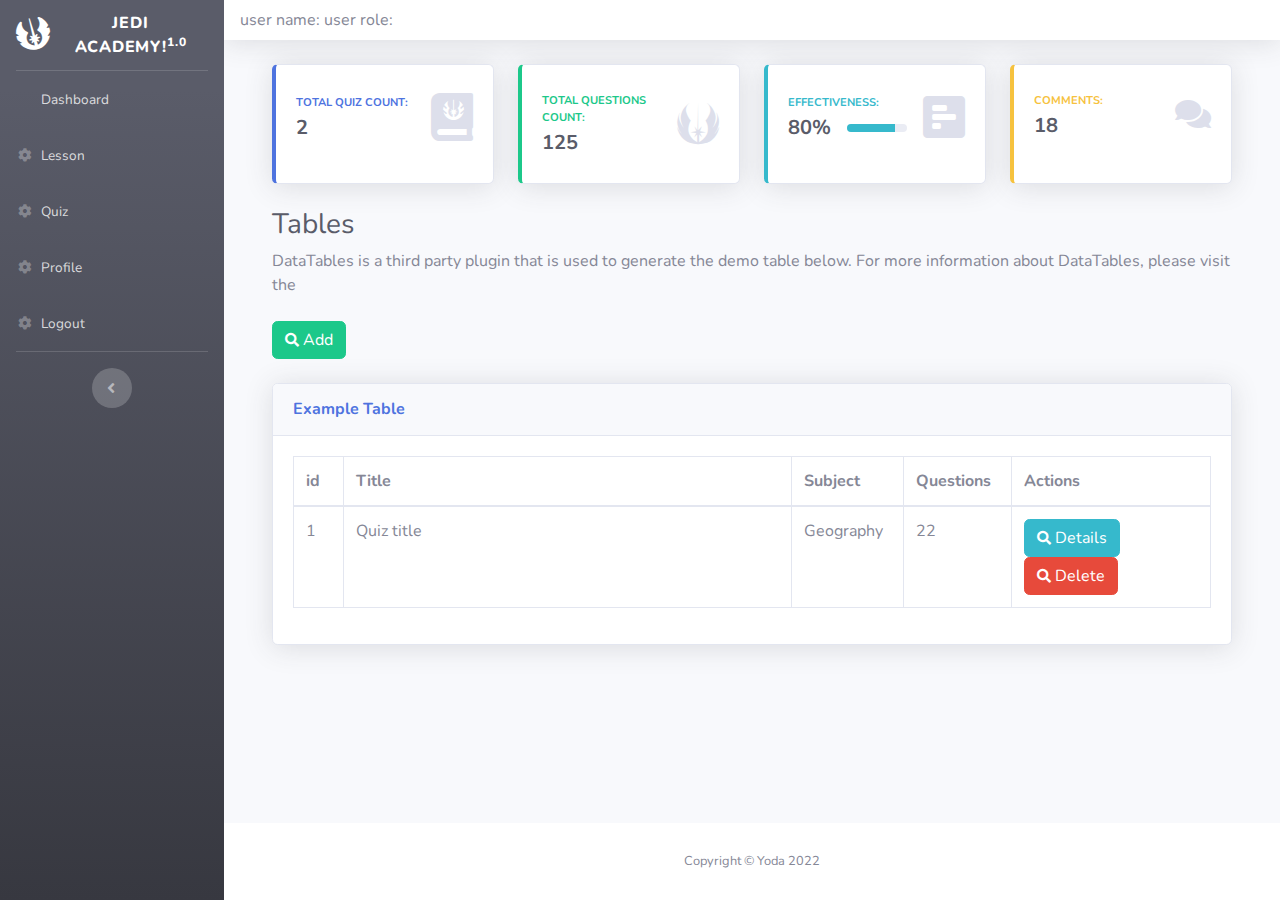
<file: src/main/webapp/bootstrap/index.html>
<!DOCTYPE html>
<html lang="en">

<head>

    <meta charset="utf-8">
    <meta http-equiv="X-UA-Compatible" content="IE=edge">
    <meta name="viewport" content="width=device-width, initial-scale=1, shrink-to-fit=no">
    <meta name="description" content="">
    <meta name="author" content="">

    <title>Jedi Academy!</title>

    <!-- Custom fonts for this template-->
    <link href="vendor/fontawesome-free/css/all.min.css" rel="stylesheet" type="text/css">
    <link
        href="https://fonts.googleapis.com/css?family=Nunito:200,200i,300,300i,400,400i,600,600i,700,700i,800,800i,900,900i"
        rel="stylesheet">

    <!-- Custom styles for this template-->
    <link href="css/sb-admin-2.min.css" rel="stylesheet">

</head>

<body id="page-top">

    <!-- Page Wrapper -->
    <div id="wrapper">

        <!-- Sidebar -->
        <ul class="navbar-nav bg-gradient-dark sidebar sidebar-dark accordion" id="accordionSidebar">

            <!-- Sidebar - Brand -->
            <a class="sidebar-brand d-flex align-items-center justify-content-center" href="index.html">
                <div class="sidebar-brand-icon rotate-n-15">
                    <i class="fas fa-jedi"></i>
                </div>
                <div class="sidebar-brand-text mx-3">Jedi Academy!<sup>1.0</sup></div>
            </a>

            <!-- Divider -->
            <hr class="sidebar-divider my-0">

            <!-- Nav Item - Dashboard -->
            <li class="nav-item">
                <a class="nav-link" href="index.html">
                    <i class="fas fa-fw dashboard"></i>
                    <span>Dashboard</span></a>
            </li>

            <!-- Nav Item - Pages Collapse Menu -->
            <li class="nav-item">
                <a class="nav-link" href="#">
                    <i class="fas fa-fw fa-cog"></i>
                    <span>Lesson</span>
                </a>
            </li>
            <!-- Nav Item - Pages Collapse Menu -->
            <li class="nav-item">
                <a class="nav-link" href="#">
                    <i class="fas fa-fw fa-cog"></i>
                    <span>Quiz</span>
                </a>
            </li>

            <!-- Nav Item - Charts -->
            <li class="nav-item">
                <a class="nav-link" href="#">
                    <i class="fas fa-fw fa-cog"></i>
                    <span>Profile</span>
                </a>
            </li>

            <!-- Nav Item - Tables -->
            <li class="nav-item">
                <a class="nav-link" href="#">
                    <i class="fas fa-fw fa-cog"></i>
                    <span>Logout</span>
                </a>
            </li>

            <!-- Divider -->
            <hr class="sidebar-divider d-none d-md-block">

            <!-- Sidebar Toggler (Sidebar) -->
            <div class="text-center d-none d-md-inline">
                <button class="rounded-circle border-0" id="sidebarToggle"></button>
            </div>
        </ul>
        <!-- End of Sidebar -->

        <!-- Content Wrapper -->
        <div id="content-wrapper" class="d-flex flex-column">

            <!-- Main Content -->
            <div id="content">

                <!-- Topbar -->
                <nav class="navbar bg-white mb-4 static-top shadow">
                    <sec:authorize access="isAuthenticated()">
                        user name: <sec:authentication property="principal.username"/>
                        user role: <sec:authentication property="authorities"/>
                    </sec:authorize>
                </nav>
                <!-- End of Topbar -->

                <!-- Begin Page Content -->
                <div class="container-fluid">

                    <!-- Content Row -->
                    <div class="container-fluid">
                    <div class="row">

                        <!--  Card Example -->
                        <div class="col-xl-3 col-md-6 mb-4">
                            <div class="card border-left-primary shadow h-100 py-2">
                                <div class="card-body">
                                    <div class="row no-gutters align-items-center">
                                        <div class="col mr-2">
                                            <div class="text-xs font-weight-bold text-primary text-uppercase mb-1">
                                                Total quiz count:</div>
                                            <div class="h5 mb-0 font-weight-bold text-gray-800">2</div>
                                        </div>
                                        <div class="col-auto">
                                            <i class="fas fa-journal-whills fa-3x text-gray-300"></i>
                                        </div>
                                    </div>
                                </div>
                            </div>
                        </div>

                        <!-- Card Example -->
                        <div class="col-xl-3 col-md-6 mb-4">
                            <div class="card border-left-success shadow h-100 py-2">
                                <div class="card-body">
                                    <div class="row no-gutters align-items-center">
                                        <div class="col mr-2">
                                            <div class="text-xs font-weight-bold text-success text-uppercase mb-1">
                                                Total questions count:</div>
                                            <div class="h5 mb-0 font-weight-bold text-gray-800">125</div>
                                        </div>
                                        <div class="col-auto">
                                            <i class="fab fa-jedi-order fa-3x text-gray-300"></i>
                                        </div>
                                    </div>
                                </div>
                            </div>
                        </div>

                        <!-- Card Example -->
                        <div class="col-xl-3 col-md-6 mb-4">
                            <div class="card border-left-info shadow h-100 py-2">
                                <div class="card-body">
                                    <div class="row no-gutters align-items-center">
                                        <div class="col mr-2">
                                            <div class="text-xs font-weight-bold text-info text-uppercase mb-1">Effectiveness:
                                            </div>
                                            <div class="row no-gutters align-items-center">
                                                <div class="col-auto">
                                                    <div class="h5 mb-0 mr-3 font-weight-bold text-gray-800">80%</div>
                                                </div>
                                                <div class="col">
                                                    <div class="progress progress-sm mr-2">
                                                        <div class="progress-bar bg-info" role="progressbar"
                                                            style="width: 80%" aria-valuenow="80" aria-valuemin="0"
                                                            aria-valuemax="100"></div>
                                                    </div>
                                                </div>
                                            </div>
                                        </div>
                                        <div class="col-auto">
                                            <i class="fas fa-poll-h fa-3x text-gray-300"></i>
                                        </div>
                                    </div>
                                </div>
                            </div>
                        </div>

                        <!-- Card Example -->
                        <div class="col-xl-3 col-md-6 mb-4">
                            <div class="card border-left-warning shadow h-100 py-2">
                                <div class="card-body">
                                    <div class="row no-gutters align-items-center">
                                        <div class="col mr-2">
                                            <div class="text-xs font-weight-bold text-warning text-uppercase mb-1">
                                                Comments:</div>
                                            <div class="h5 mb-0 font-weight-bold text-gray-800">18</div>
                                        </div>
                                        <div class="col-auto">
                                            <i class="fas fa-comments fa-2x text-gray-300"></i>
                                        </div>
                                    </div>
                                </div>
                            </div>
                        </div>
                    </div>
                    </div>
                    <!-- Content Row -->

                    <div class="container-fluid">

                        <!-- Area Chart -->
                        <div>
                            <!-- Begin Page Content -->
                            <div>

                                <!-- Page Heading -->
                                <h1 class="h3 mb-2 text-gray-800">Tables</h1>
                                <p class="mb-4">DataTables is a third party plugin that is used to generate the demo table below.
                                    For more information about DataTables, please visit the</p>
                                <button class="btn btn-success" type="button"><i class="fas fa-search fa-sm"></i> Add </button>
                                <br>
                                <br>

                                <!-- DataTales Example -->
                                <div class="card shadow mb-4">
                                    <div class="card-header py-3">
                                        <h6 class="m-0 font-weight-bold text-primary">Example Table</h6>
                                    </div>
                                    <div class="card-body">
                                        <div class="table-responsive">
                                            <table class="table table-bordered">
                                                <thead>
                                                <tr>
                                                    <th style="width: 5%">id</th>
                                                    <th style="width: 45%">Title</th>
                                                    <th style="width: 10%">Subject</th>
                                                    <th style="width: 10%">Questions</th>
                                                    <th style="width: 20%">Actions</th>
                                                </tr>
                                                </thead>
                                                <tbody>
                                                <tr>
                                                    <td>1</td>
                                                    <td>Quiz title</td>
                                                    <td>Geography</td>
                                                    <td>22</td>
                                                    <td>
                                                        <button class="btn btn-info" type="button"><i class="fas fa-search fa-sm"></i> Details </button>
                                                        <button class="btn btn-danger" type="button"><i class="fas fa-search fa-sm"></i> Delete </button>
                                                    </td>
                                                </tr>
                                                </tbody>
                                            </table>
                                        </div>
                                    </div>
                                </div>
                            </div>
                            <!-- /.container-fluid -->
                        </div>
                    </div>
                </div>
                <!-- /.container-fluid -->

            </div>
            <!-- End of Main Content -->

            <!-- Footer -->
            <footer class="sticky-footer bg-white">
                <div class="container my-auto">
                    <div class="copyright text-center my-auto">
                        <span>Copyright &copy; Yoda 2022</span>
                    </div>
                </div>
            </footer>
            <!-- End of Footer -->

        </div>
        <!-- End of Content Wrapper -->

    </div>
    <!-- End of Page Wrapper -->

    <!-- Scroll to Top Button-->
    <a class="scroll-to-top rounded" href="#page-top">
        <i class="fas fa-angle-up"></i>
    </a>

    <!-- Logout Modal-->
<!--    <div class="modal fade" id="logoutModal" tabindex="-1" role="dialog" aria-labelledby="exampleModalLabel"-->
<!--        aria-hidden="true">-->
<!--        <div class="modal-dialog" role="document">-->
<!--            <div class="modal-content">-->
<!--                <div class="modal-header">-->
<!--                    <h5 class="modal-title" id="exampleModalLabel">Ready to Leave?</h5>-->
<!--                    <button class="close" type="button" data-dismiss="modal" aria-label="Close">-->
<!--                        <span aria-hidden="true">×</span>-->
<!--                    </button>-->
<!--                </div>-->
<!--                <div class="modal-body">Select "Logout" below if you are ready to end your current session.</div>-->
<!--                <div class="modal-footer">-->
<!--                    <button class="btn btn-secondary" type="button" data-dismiss="modal">Cancel</button>-->
<!--                    <a class="btn btn-primary" href="login.html">Logout</a>-->
<!--                </div>-->
<!--            </div>-->
<!--        </div>-->
<!--    </div>-->

    <!-- Bootstrap core JavaScript-->
    <script src="vendor/jquery/jquery.min.js"></script>
    <script src="vendor/bootstrap/js/bootstrap.bundle.min.js"></script>

    <!-- Core plugin JavaScript-->
    <script src="vendor/jquery-easing/jquery.easing.min.js"></script>

    <!-- Custom scripts for all pages-->
    <script src="js/sb-admin-2.min.js"></script>

    <!-- Page level plugins -->
    <script src="vendor/chart.js/Chart.min.js"></script>

    <!-- Page level custom scripts -->
    <script src="js/demo/chart-area-demo.js"></script>
    <script src="js/demo/chart-pie-demo.js"></script>

    <!-- Page level plugins -->
    <script src="vendor/datatables/jquery.dataTables.min.js"></script>
    <script src="vendor/datatables/dataTables.bootstrap4.min.js"></script>

    <!-- Page level custom scripts -->
    <script src="js/demo/datatables-demo.js"></script>
</body>
</html>
</file>
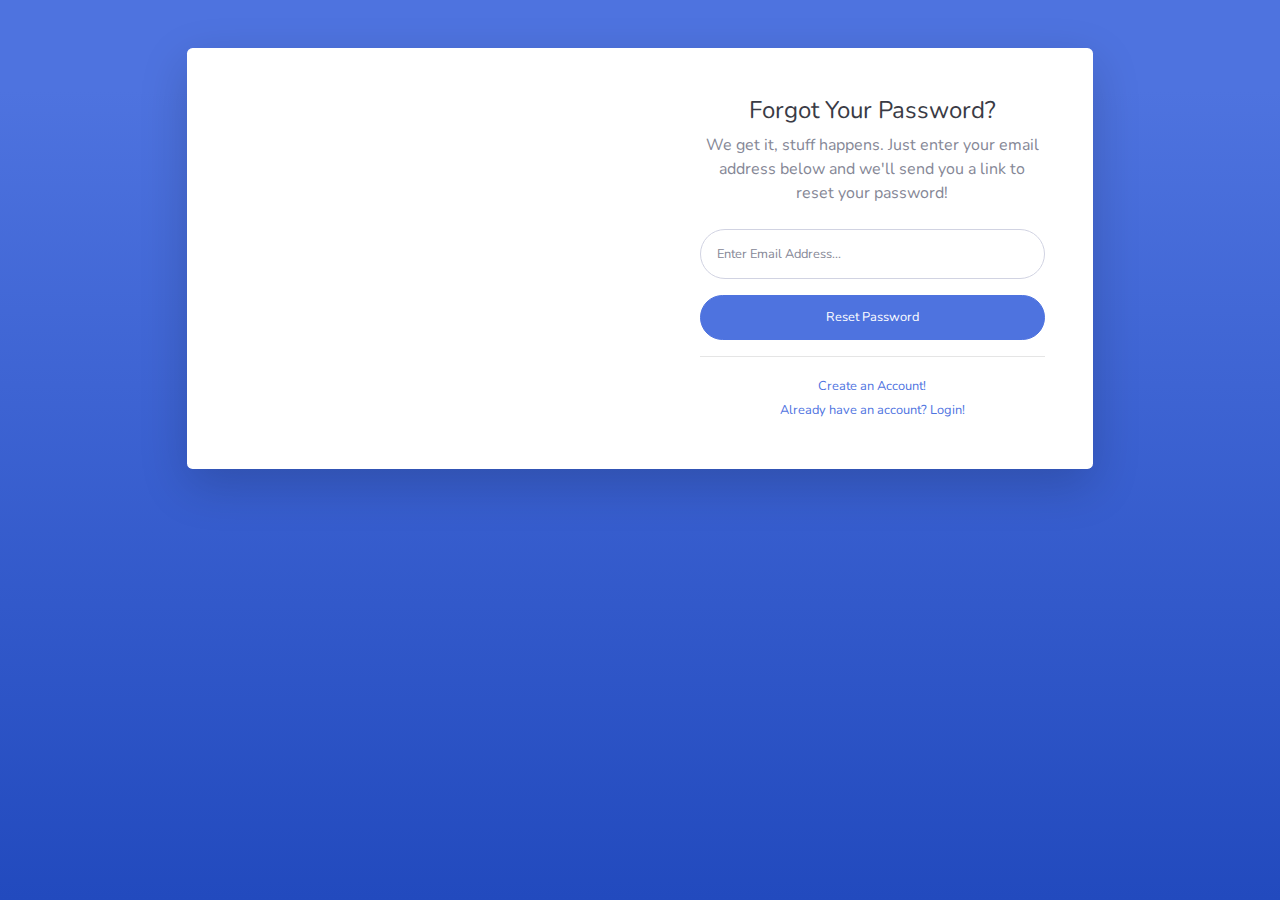
<file: src/main/webapp/bootstrap/forgot-password.html>
<!DOCTYPE html>
<html lang="en">

<head>

    <meta charset="utf-8">
    <meta http-equiv="X-UA-Compatible" content="IE=edge">
    <meta name="viewport" content="width=device-width, initial-scale=1, shrink-to-fit=no">
    <meta name="description" content="">
    <meta name="author" content="">

    <title>SB Admin 2 - Forgot Password</title>

    <!-- Custom fonts for this template-->
    <link href="vendor/fontawesome-free/css/all.min.css" rel="stylesheet" type="text/css">
    <link
        href="https://fonts.googleapis.com/css?family=Nunito:200,200i,300,300i,400,400i,600,600i,700,700i,800,800i,900,900i"
        rel="stylesheet">

    <!-- Custom styles for this template-->
    <link href="css/sb-admin-2.min.css" rel="stylesheet">

</head>

<body class="bg-gradient-primary">

    <div class="container">

        <!-- Outer Row -->
        <div class="row justify-content-center">

            <div class="col-xl-10 col-lg-12 col-md-9">

                <div class="card o-hidden border-0 shadow-lg my-5">
                    <div class="card-body p-0">
                        <!-- Nested Row within Card Body -->
                        <div class="row">
                            <div class="col-lg-6 d-none d-lg-block bg-password-image"></div>
                            <div class="col-lg-6">
                                <div class="p-5">
                                    <div class="text-center">
                                        <h1 class="h4 text-gray-900 mb-2">Forgot Your Password?</h1>
                                        <p class="mb-4">We get it, stuff happens. Just enter your email address below
                                            and we'll send you a link to reset your password!</p>
                                    </div>
                                    <form class="user">
                                        <div class="form-group">
                                            <input type="email" class="form-control form-control-user"
                                                id="exampleInputEmail" aria-describedby="emailHelp"
                                                placeholder="Enter Email Address...">
                                        </div>
                                        <a href="login.html" class="btn btn-primary btn-user btn-block">
                                            Reset Password
                                        </a>
                                    </form>
                                    <hr>
                                    <div class="text-center">
                                        <a class="small" href="register.html">Create an Account!</a>
                                    </div>
                                    <div class="text-center">
                                        <a class="small" href="login.html">Already have an account? Login!</a>
                                    </div>
                                </div>
                            </div>
                        </div>
                    </div>
                </div>

            </div>

        </div>

    </div>

    <!-- Bootstrap core JavaScript-->
    <script src="vendor/jquery/jquery.min.js"></script>
    <script src="vendor/bootstrap/js/bootstrap.bundle.min.js"></script>

    <!-- Core plugin JavaScript-->
    <script src="vendor/jquery-easing/jquery.easing.min.js"></script>

    <!-- Custom scripts for all pages-->
    <script src="js/sb-admin-2.min.js"></script>

</body>

</html>
</file>
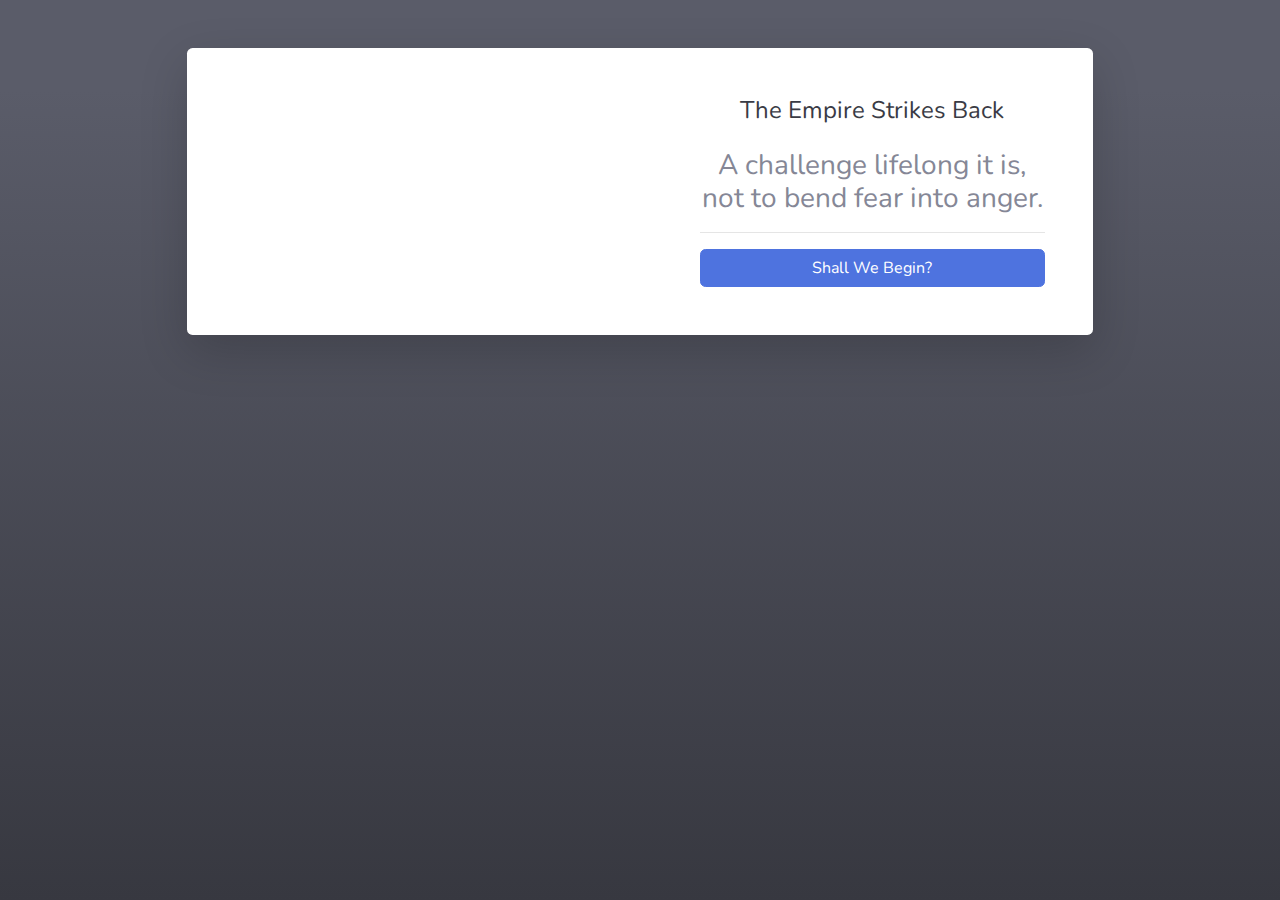
<file: src/main/webapp/bootstrap/login.html>
<!DOCTYPE html>
<html lang="en">

<head>

    <meta charset="utf-8">
    <meta http-equiv="X-UA-Compatible" content="IE=edge">
    <meta name="viewport" content="width=device-width, initial-scale=1, shrink-to-fit=no">
    <meta name="description" content="">
    <meta name="author" content="">

    <title>Jedi Academy!</title>

    <!-- Custom fonts for this template-->
    <link href="vendor/fontawesome-free/css/all.min.css" rel="stylesheet" type="text/css">
    <link
        href="https://fonts.googleapis.com/css?family=Nunito:200,200i,300,300i,400,400i,600,600i,700,700i,800,800i,900,900i"
        rel="stylesheet">

    <!-- Custom styles for this template-->
    <link href="css/sb-admin-2.min.css" rel="stylesheet">

</head>

<body class="bg-gradient-dark">

    <div class="container">

        <!-- Outer Row -->
        <div class="row justify-content-center">

            <div class="col-xl-10 col-lg-12 col-md-9">

                <div class="card o-hidden border-0 shadow-lg my-5">
                    <div class="card-body p-0">
                        <!-- Nested Row within Card Body -->
                        <div class="row">
                            <div class="col-lg-6 d-none d-lg-block bg-challenge-image"></div>
                            <div class="col-lg-6">
                                <div class="p-5">
                                    <div class="text-center">
                                        <h1 class="h4 text-gray-900 mb-4">The Empire Strikes Back</h1>
                                        <h3>A challenge lifelong it is, not to bend fear into anger.</h3>                                    </div>
                                    <hr>
                                        <button href="/register" class="btn btn-primary btn-user btn-block">Shall We Begin?</button>
                                    </form>
                                </div>
                            </div>
                        </div>
                    </div>
                </div>

            </div>

        </div>

    </div>

    <!-- Bootstrap core JavaScript-->
    <script src="vendor/jquery/jquery.min.js"></script>
    <script src="vendor/bootstrap/js/bootstrap.bundle.min.js"></script>

    <!-- Core plugin JavaScript-->
    <script src="vendor/jquery-easing/jquery.easing.min.js"></script>

    <!-- Custom scripts for all pages-->
    <script src="js/sb-admin-2.min.js"></script>

</body>

</html>
</file>
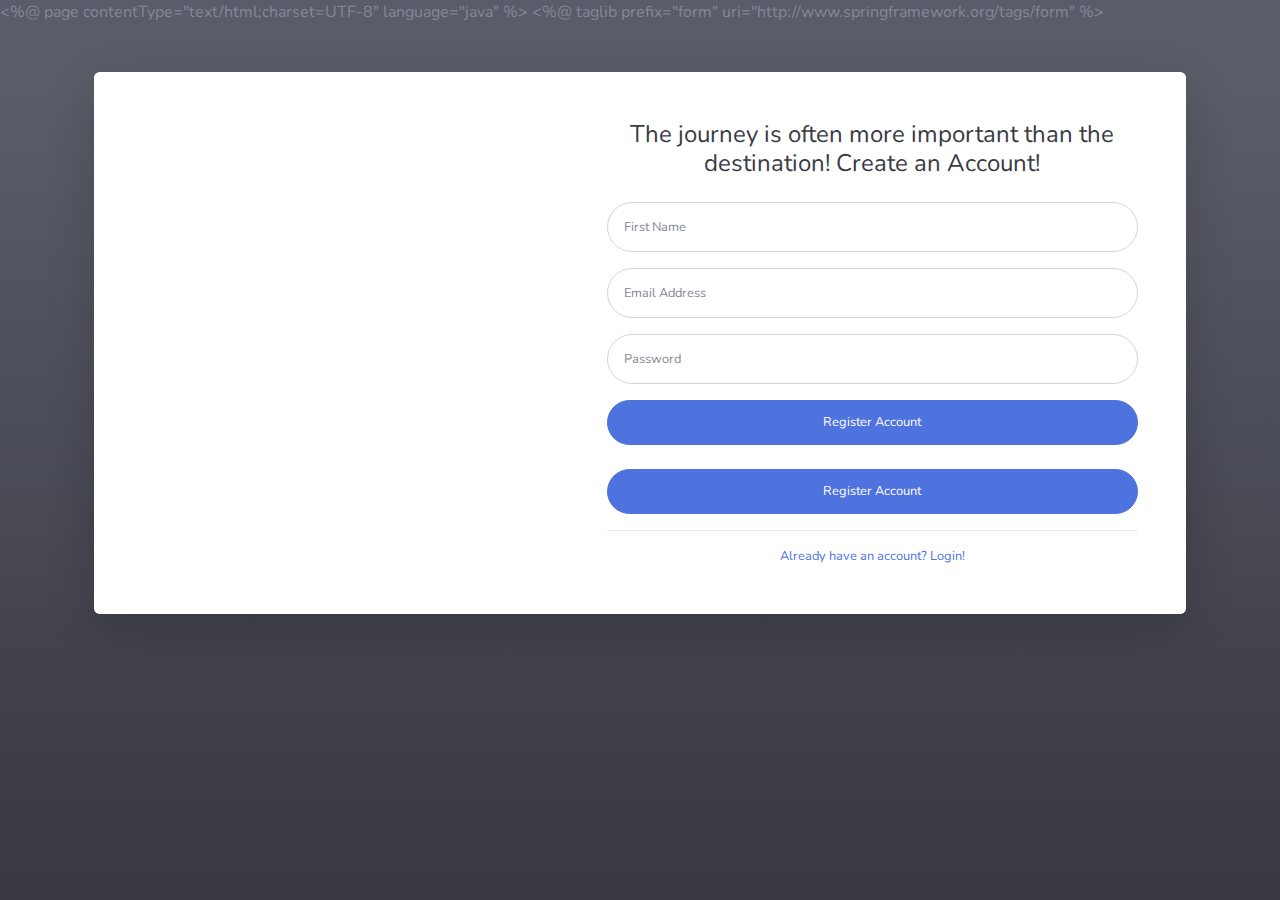
<file: src/main/webapp/bootstrap/register.html>
<%@ page contentType="text/html;charset=UTF-8" language="java" %>
<%@ taglib prefix="form" uri="http://www.springframework.org/tags/form" %>
<!DOCTYPE html>
<html lang="en">

<head>

    <meta charset="utf-8">
    <meta http-equiv="X-UA-Compatible" content="IE=edge">
    <meta name="viewport" content="width=device-width, initial-scale=1, shrink-to-fit=no">
    <meta name="description" content="">
    <meta name="author" content="">

    <title>Join Academy! - Register</title>

    <!-- Custom fonts for this template-->
    <link href="vendor/fontawesome-free/css/all.min.css" rel="stylesheet" type="text/css">
    <link
        href="https://fonts.googleapis.com/css?family=Nunito:200,200i,300,300i,400,400i,600,600i,700,700i,800,800i,900,900i"
        rel="stylesheet">

    <!-- Custom styles for this template-->
    <link href="css/sb-admin-2.min.css" rel="stylesheet">

</head>

<body class="bg-gradient-dark">

    <div class="container">

        <div class="card o-hidden border-0 shadow-lg my-5">
            <div class="card-body p-0">
                <!-- Nested Row within Card Body -->
                <div class="row">
                    <div class="col-lg-5 d-none d-lg-block bg-register-image"></div>
                    <div class="col-lg-7">
                        <div class="p-5">
                            <div class="text-center">
                                <h1 class="h4 text-gray-900 mb-4">The journey is often more important than the destination! Create an Account!</h1>
                            </div>
                            <form class="user">
                                <div class="form-group">
                                    <input type="text" class="form-control form-control-user" id="exampleFirstName"
                                           placeholder="First Name">
                                </div>
                                <div class="form-group">
                                    <input type="email" class="form-control form-control-user" id="exampleInputEmail"
                                        placeholder="Email Address">
                                </div>
                                <div class="form-group">
                                    <input type="password" class="form-control form-control-user"
                                           id="exampleInputPassword" placeholder="Password">
                                </div>
                                <input class="btn btn-primary btn-user btn-block" type="submit" value="Register Account"><br>
                                <a href="login.html" class="btn btn-primary btn-user btn-block">
                                    Register Account
                                </a>
                            </form>
                            <hr>
                            <div class="text-center">
                                <a class="small" href="/login">Already have an account? Login!</a>
                            </div>
                        </div>
                    </div>
                </div>
            </div>
        </div>

    </div>

    <!-- Bootstrap core JavaScript-->
    <script src="vendor/jquery/jquery.min.js"></script>
    <script src="vendor/bootstrap/js/bootstrap.bundle.min.js"></script>

    <!-- Core plugin JavaScript-->
    <script src="vendor/jquery-easing/jquery.easing.min.js"></script>

    <!-- Custom scripts for all pages-->
    <script src="js/sb-admin-2.min.js"></script>

</body>

</html>
</file>
